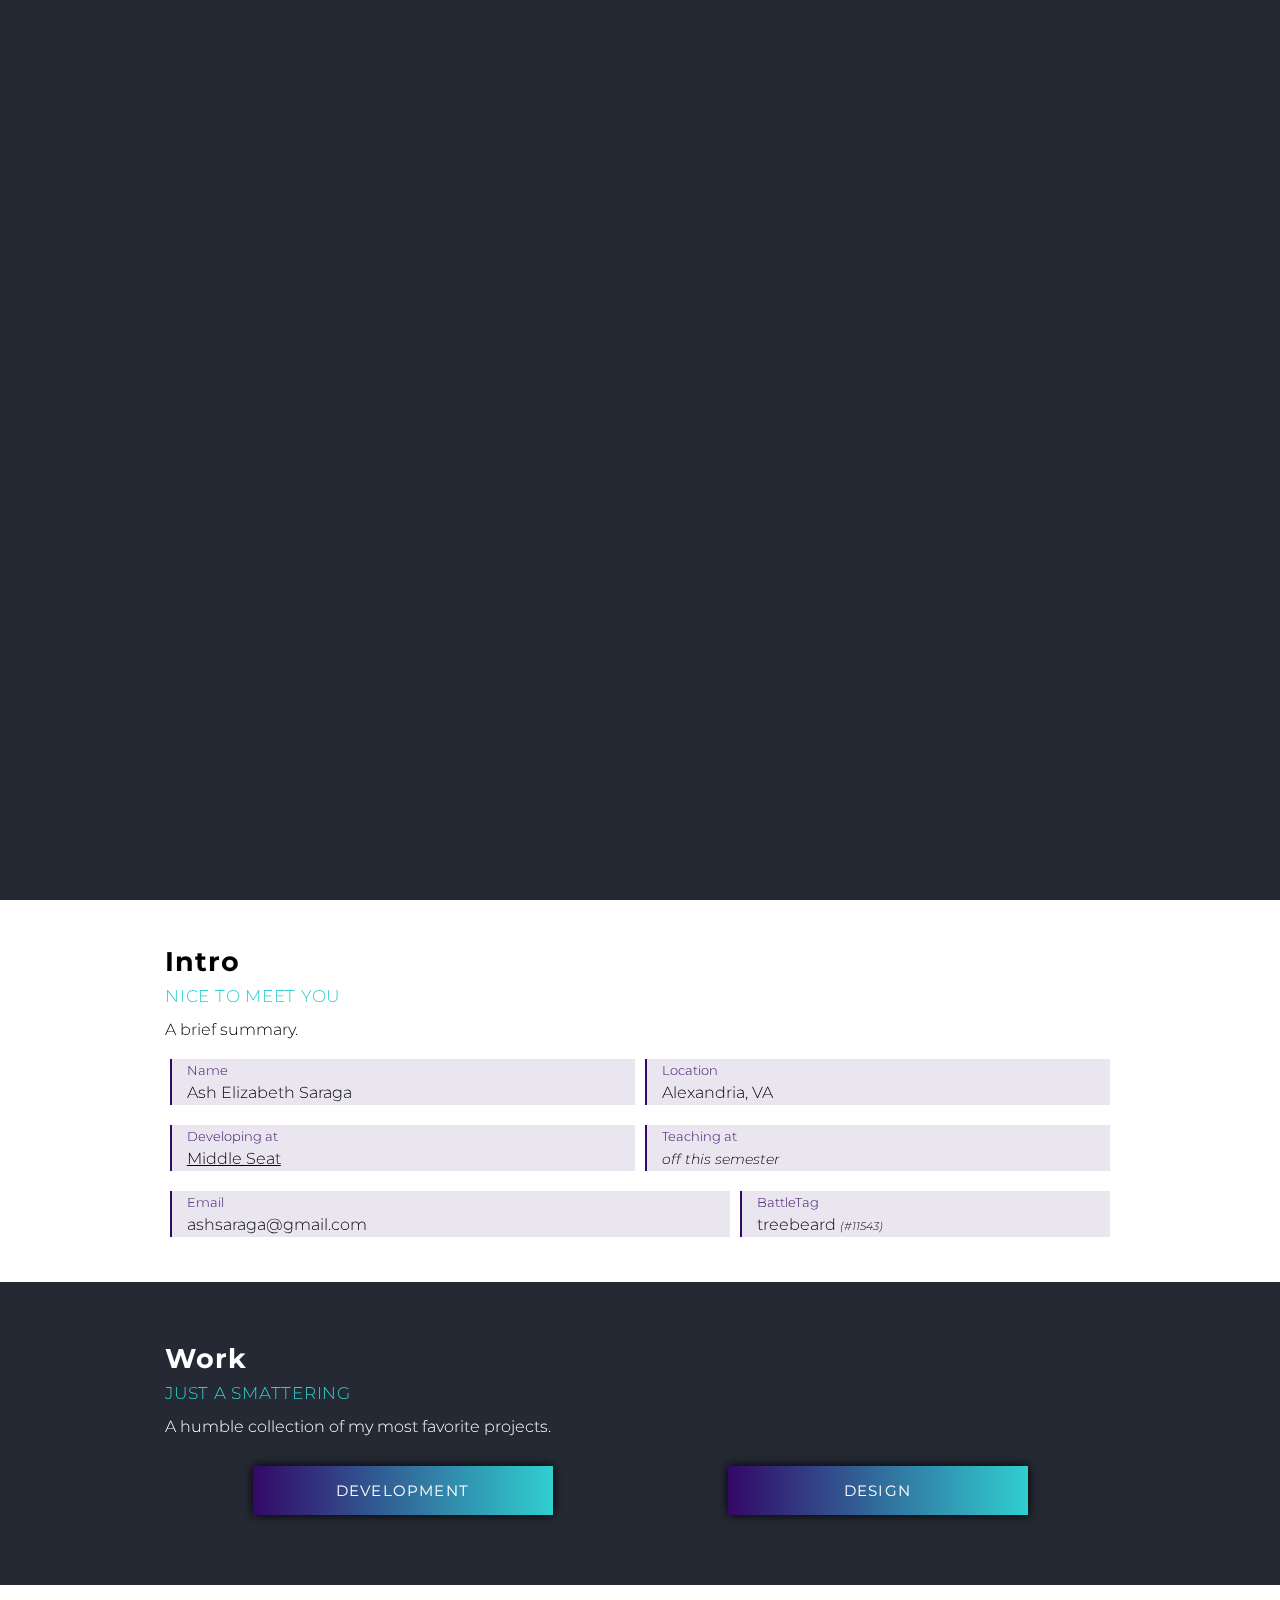
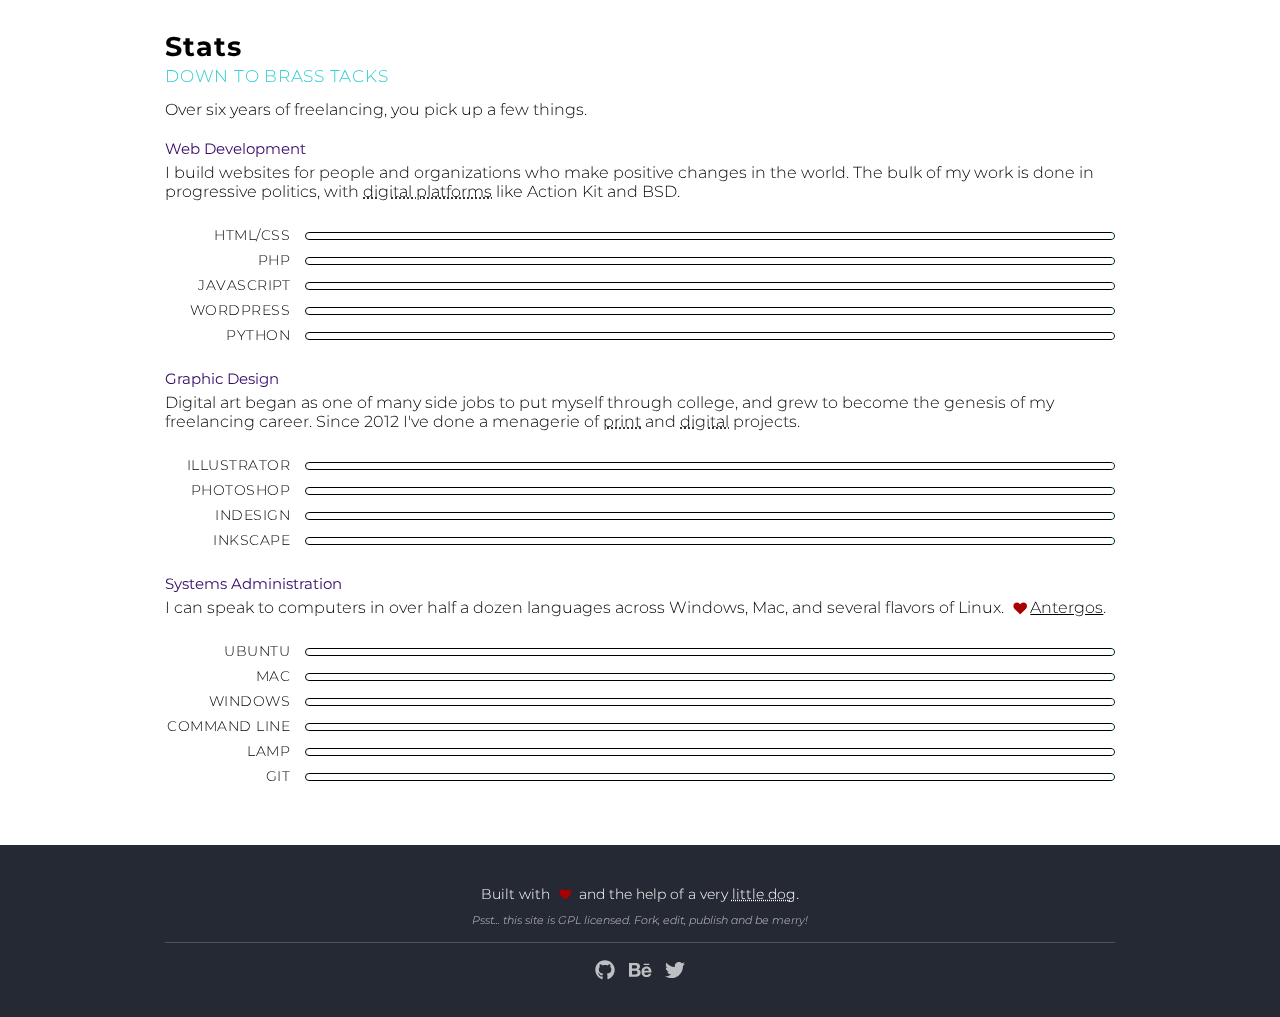
<file: index.html>
<!DOCTYPE html>
<html>
<head>
	<title>Ash Saraga</title>

	<meta charset="utf-8">

	<!-- Theme Color for Chrome, Firefox and Opera Mobile -->
	<meta name="theme-color" content="#252934">

	<!-- Support for Mobile Screens -->
	<meta name="viewport" content="width=device-width, initial-scale=1">

	<!-- Favicon -->
	<link rel="icon" href="favicon.ico">

	<!-- Google Fonts | Montserrat -->
	<link href="https://fonts.googleapis.com/css?family=Montserrat:200,300,400,500" rel="stylesheet">

	<script defer src="js/fontawesome-all.js"></script>
	<link rel="stylesheet" type="text/css" href="css/styles.css">
	<link rel="stylesheet" type="text/css" href="css/rainfall.css">

</head>
<body>
	<div id="nav">
		<div class="nav__home">
			
		</div>
		<div class="nav__links">
			
		</div>
	</div>
	<section id="rain">
		<div class="intro__text">
			<h3></h3>
			<h2></h2>
			<h4></h4>
			<hr />
			<div id="perspective">
				<div id="perspective__scroll"><i class="fal fa-angle-double-down"></i> Scroll for more</div>
				<div id="perspective__change"><i class="fal fa-circle-notch display_sm"></i> Change perspective <i class="fal fa-circle-notch display_lrg"></i></div>
			</div>
		</div>
	</section>
	<section id="intro">
		<div class="__container">
			<h2>Intro</h2>
			<h3>Nice to meet you</h3>
			<p>A brief summary.</p>
			<div class="__flex">
				<div class="flex_50">
					<h5>Name</h5><p>Ash Elizabeth Saraga</p>
				</div>
				<div class="flex_50">
					<h5>Location</h5><p>Alexandria, VA</p>
				</div>
				<div class="flex_50">
					<h5>Developing at</h5><p><a href="https://middleseat.co" title="Middle Seat" target="_blank">Middle Seat</a></p>
				</div>
				<div class="flex_50">
					<h5>Teaching at</h5><p><span style="font-style: italic; font-size: 14px;">off this semester</span></p>
				</div>
				<div class="flex_60">
					<h5>Email</h5><p>ashsaraga@gmail.com</p>
				</div>
				<div class="flex_40">
					<h5>BattleTag</h5><p>treebeard <span style="font-size: 11px; font-style: italic;">(#11543)</span></p>
				</div>
			</div>
		</div>
	</section>
	<section id="work" class="inverted">
		<div class="__container">
			<h2>Work</h2>
			<h3>Just a smattering</h3>
			<p>A humble collection of my most favorite projects.</p>
			<div class="__flex">
				<a href="" title="Development" class="work-btn">Development</a>
				<a href="" title="Design" class="work-btn">Design</a>	
			</div>
		</div>
	</section>
	<section id="stats">
		<div class="__container">
			<h2>Stats</h2>
			<h3>Down to brass tacks</h3>
			<p>Over six years of freelancing, you pick up a few things.</p>
			<h4>Web Development</h4>
			<p>I build websites for people and organizations who make positive changes in the world.  The bulk of my work is done in progressive politics, with <div class="modulo_link">digital platforms<span class="modulo">
				<ul>
					<li>Action Kit</li>
					<li>Action Network</li>
					<li>Blue State Digital</li>
					<li>Nation Builder</li>
					<li>Sendy</li>
				</ul>
			</span></div> like Action Kit and BSD.</p>
				<ul>
					<li>HTML/CSS<div class="skill_points"><span class="91"></span></div></li>
					<li>PHP<div class="skill_points"><span class="70"></span></div></li>
					<li>JavaScript<div class="skill_points"><span class="75"></span></div></li>
					<li>WordPress<div class="skill_points"><span class="80"></span></div></li>
					<!-- <li>Django/Liquid<div class="skill_points"><span class="65"></span></div></li> -->
					<li>Python<div class="skill_points"><span class="50"></span></div></li>
				</ul>
			<h4>Graphic Design</h4>
			<p>Digital art began as one of many side jobs to put myself through college, and grew to become the genesis of my freelancing career.  Since 2012 I've done a menagerie of <div class="modulo_link">print<span class="modulo">
				<ul>
					<li>Invitations</li>
					<li>Yearbooks</li>
					<li>Posters</li>
					<li>Petitions</li>
				</ul>
			</span></div> and <div class="modulo_link">digital<span class="modulo">
				<ul>
					<li>Social Media Sharers</li>
					<li>Shop Ads</li>
					<li>Infographics</li>
				</ul>
			</span></div> projects.</p>
				<ul>
					<li>Illustrator<div class="skill_points"><span class="89"></span></div></li>
					<li>Photoshop<div class="skill_points"><span class="80"></span></div></li>
					<li>InDesign<div class="skill_points"><span class="65"></span></div></li>
					<li>InkScape<div class="skill_points"><span class="70"></span></div></li>
				</ul>
			<h4>Systems Administration</h4>
			<p>I can speak to computers in over half a dozen languages across Windows, Mac, and several flavors of Linux.  <a href="https://antergos.com/" title="Antergos" target="_blank"><i class="fas fa-heart"></i>Antergos</a>.</p>
				<ul>
					<li>Ubuntu<div class="skill_points"><span class="75"></span></div></li>
					<li>Mac<div class="skill_points"><span class="90"></span></div></li>
					<li>Windows<div class="skill_points"><span class="80"></span></div></li>
					<li>Command Line<div class="skill_points"><span class="80"></span></div></li>
					<li>LAMP<div class="skill_points"><span class="75"></span></div></li>
					<li>Git<div class="skill_points"><span class="85"></span></div></li>
				</ul>
		</div>
	</section>
	<footer>
		<div class="__container">
			<p>Built with <i class="fas fa-heart"></i> and the help of a very&nbsp;<div class="modulo_link">little dog<span class="modulo"><img src="img/leela.jpg" alt="Leela" /></span></div>.</p>
			<p class="psst">Psst... this site is GPL licensed.  Fork, edit, publish and be merry! </p>
			<hr />
			<a href="https://github.com/ashsaraga" title="GitHub @ashsaraga" target="_blank"><i class="fab fa-github"></i></a>
			<a href="https://www.behance.net/ashsaraga9c31" title="Behance" target="_blank"><i class="fab fa-behance"></i></a>
			<a href="https://twitter.com/mighty_lady" title="Twitter @mighty_lady" target="_blank"><i class="fab fa-twitter"></i></a>
		</div>
	</footer>
	<script src="https://code.jquery.com/jquery-3.3.1.js" integrity="sha256-2Kok7MbOyxpgUVvAk/HJ2jigOSYS2auK4Pfzbm7uH60=" crossorigin="anonymous"></script>
	<script src="js/rainfall.js" type="text/javascript" charset="utf-8" async defer></script>
	<script src="js/main.js" type="text/javascript" charset="utf-8" async defer></script>
</body>
</html>
</file>
<file: css/styles.css>
::-moz-selection { 
  color: #FFF;
  background: #252934;
}

::selection {
  color: #FFF; 
  background: #252934;
}

html { background-color: #252934; }

html,
body {
	margin: 0;
	padding: 0;
}

body {
	background-color: #FFF;
	font-family: 'Montserrat', sans-serif;
	font-weight: 300;
}

section {
	background: #FFF;
	padding: 35px 4%;
	margin: 0;
}

div {
	box-sizing: border-box;
}

.__container {
	margin: 0 auto;
	max-width: 950px;
	padding: 0;
}

.__flex {
	display: flex;
	flex-wrap: wrap;
}

.flex_40 {
	width: 39%;
}

.flex_50 {
	width: 49%;
}

.flex_60 {
	width: 59%
}

@media screen and (max-width: 499px) {
	.flex_40,
	.flex_50,
	.flex_60 {
		width: 100%;
	}
}

h2 {
	font-size: 27px;
	letter-spacing: 1px;
	margin: 10px 0;
}

h3 {
	color: #30cfd0;
	font-size: 17px;
	font-weight: 300;
	letter-spacing: .75px;
	line-height: 1;
	margin: 5px 0 15px;
	text-transform: uppercase;
}

h4 {
	color: #330867;
	font-size: 15px;
	margin: 20px 0;
}

h5 {
	color: #330867;
	font-size: 13px;
	font-weight: 300;
	margin: 0;
}

p {
	margin: 10px 0;
}

p a {
	text-decoration: underline;
}

a,
a svg,
p a svg,
span {
	color: inherit;
	text-decoration: none;
	transition-duration: .3s;
}

a:hover,
a:hover svg {
	color: #30cfd0;
}

ul {
	list-style: none;
}

.inverted {
	background: #252934;
	color: #FFF;
	padding: 50px 4%;
}

.display_lrg {
	display: inline-block;
}

.display_sm {
	display: none;
}

@media screen and (max-width: 749px) {
	.display_lrg {
		display: none;
	}

	.display_sm {
		display: inline-block;
	}	
}

#rain {
	color: #FFF;
	padding: 10px;
}

#rain h2 {
	color: #FFF;
	font-size: 40px;
	font-weight: 500;
	letter-spacing: 1px;
	margin: 5px auto;
	position: relative;
}

#rain h3 {
	color: #FFF;
	font-size: 22px;
	font-weight: 300;
	letter-spacing: 1px;
	margin: 10px auto;
	position: relative;
	top: 25px;
	text-transform: none;
}

#rain h4 {
	color: #FFF;
	font-size: 13px;
	font-style: italic;
	font-weight: 200;
	letter-spacing: .75px;
	margin: 5px auto;
	opacity: .9;
	position: relative;
}

.intro__text {
	margin: 18vh 15vw;
	position: relative;
	text-shadow: 0px 0px 10px rgba(0, 0, 0, 1);
	z-index: 5;
}

@media screen and (max-width: 499px) {
	.intro__text {
		margin: 14vh 8vw;
	}
}

.intro__text hr {
	background: rgba(255, 255, 255, .7);
	border: 0;
	height: 1px;
	margin: 30px 0;
	width: 0%;
}

#perspective {
	opacity: 0;
}

#perspective__scroll,
#perspective__change {
	cursor: pointer;
	font-size: 13px;
	letter-spacing: 1px;
	line-height: 20px;
	opacity: .8;
	text-transform: uppercase;
	transition-duration: .3s;
}

#perspective__scroll:hover,
#perspective__change:hover {
	opacity: 1;
}

#perspective__scroll {
	float: left;
	width: 49%;
}

#perspective__scroll svg {
	font-size: 18px;
	margin: 0 5px;
}

#perspective__change {
	float: right;
	text-align: right;
	width: 49%;
}

#perspective__change svg {
	margin: 0 3px;
}

@media screen and (max-width: 749px) {
	#perspective__scroll,
	#perspective__change {
		margin: 0 auto 10px;
		text-align: left;
		width: 100%;
	}
}

.refresh {
	animation-name: barrel_roll;
  animation-duration: .4s;
  animation-iteration-count: 1;
  animation-timing-function: ease-in;
}

@keyframes barrel_roll {
	from {
    transform: rotate(0deg);
  }
  to {
    transform: rotate(360deg);
  }
}

#intro {

}

#intro .__flex div {
	background: rgba(51, 8, 103, .1);
	border-left: 2px solid #330867;
	margin: 10px auto;
	padding: 3px 15px;
}

@media screen and (max-width: 499px) {
	#intro .__flex div {
		margin: 5px auto;
	}
}

#intro .__flex div p {
	margin: 5px 0 0 0;
}

#work {

}

.work-btn {
	background-image: linear-gradient(90deg, #330867 0%, #30cfd0 100%);
	-webkit-box-shadow: 0px 0px 10px 0px rgba(0,0,0,1);
	-moz-box-shadow: 0px 0px 10px 0px rgba(0,0,0,1);
	box-shadow: 0px 0px 10px 0px rgba(0,0,0,1);
	display: block;
	font-size: 15px;
	font-weight: 400;
	letter-spacing: 1.2px;
	margin: 20px auto;
	padding: 15px 0;
	position: relative;
	text-align: center;
	text-transform: uppercase;
	width: 300px;
}

.work-btn:hover,
body.azure .work-btn:hover,
body.grass .work-btn:hover,
body.fruit .work-btn:hover,
body.deep .work-btn:hover,
body.sunset .work-btn:hover,
body.morpheus .work-btn:hover,
body.lemon .work-btn:hover {
	color: #FFF;
	transform: scale(1.03);
}

#stats {

}

#stats h2 {
	margin-bottom: 5px;
}

#stats h4 {
	font-weight: 400;
	margin-bottom: 5px;
}

#stats p {
	display: inline;
}

#stats ul {
	margin: 25px 0;
	padding: 0;
	text-align: right;
}

#stats ul li {
	box-sizing: border-box;
	font-size: 14px;
	letter-spacing: .5px;
	margin: 7px auto 7px 0;
	text-transform: uppercase;
	width: 100%;
}

svg.fa-heart {
	color: #aa0000;
	font-size: .8em;
	margin-left: 5px;
	margin-right: 3px;
	opacity: 1;
}

.skill_points {
	background-image: linear-gradient(#000 0%, #000 100%);
	background-position: left top;
	background-repeat: no-repeat;
	background-size: 0% 100%;
	border: 1px solid #000;
	border-radius: 4px;
	content: "";
	display: inline-block;
	height: 8px;
	margin: 0 0 0 15px;
	overflow: hidden;
	position: relative;
	transition-duration: .8s;
	transition-timing-function: ease-in-out;
	width: calc(100% - 140px);
}

@media screen and (max-width: 499px) {
	.skill_points {
		margin: 0;
		width: 100%;
	}
}

.skill_points span {
	background-image: linear-gradient(90deg, #330867 0%, #30cfd0 100%);
	height: 10px;
	left: 0;
	mix-blend-mode: screen;
	position: absolute;
	width: 100%;
}

.modulo_link {
	cursor: help;
	display: inline;
	text-decoration: underline;
	text-decoration-style: dotted;
	position: relative;
}

.modulo {
	background: rgba(255, 255, 255, .95);
	/*background-blend-mode: multiply;*/
	border: 1px solid #000;
	border-radius: 4px;
	display: none;
	left: calc(100% - 150px);
	padding: 1px 10px;
	position: absolute;
	top: calc(1em + 10px);
	width: 200px;
	z-index: 4;
}

.modulo ul,
#stats .modulo ul {
	font-size: 12px;
	list-style-type: disc;
	margin: 15px 0 15px 15px;
	padding-left: 10px;
	text-align: left;
}

.modulo ul li,
#stats .modulo ul li {
	font-size: 12px;	
}

.modulo_link:hover > .modulo {
	display: block;
}

footer {
	background-color: #252934;
	color: #FFF;
	padding: 35px 9%;
	text-align: center;
}

footer p { 
	display: inline-block; 
	font-size: 14px;
	margin: 5px auto;
}

footer .modulo_link {
	display: inline; 
	font-size: 14px;
}

footer .modulo {
	background: transparent;
	border: 0;
	bottom: calc(1em + 5px);
	overflow: hidden;
	padding: 0;
	top: auto;
	width: 250px;
}

footer .modulo img {
	width: 250px;
}

.psst {
	display: block;
	font-size: 11px;
	font-style: italic;
	opacity: .7;
}

footer hr {
	background: #FFF;
	border: 0;
	height: 1px;
	margin: 15px auto;
	opacity: .2;
}

footer a {
	display: inline-block;
	font-size: 20px;
	margin: 0 5px;
	opacity: .7;
}

footer a:hover {
	opacity: 1;
}


/*
 *  Sub Page Styles
 */

#home__again {
	float: left;
	font-size: 18px;
	margin-left: 2%;
	margin-top: 5px;
}

#home__again a {
	margin: 0 7px 0 0;
	opacity: .8;
}

#home__again a:hover,
#home__again a:hover svg {
	color: #FFF;
	opacity: 1;
}

#home__again a svg,
.sub #perspective__change svg {
	position: relative;
	top: 1px;
}

span.nav_text {
	font-size: 15px;
	font-weight: 200;
	letter-spacing: 1px;
	opacity: 0;
	text-transform: uppercase;
}

#home__again a:hover + span,
#perspective__change svg:hover + span {
	opacity: 1;
}

.sub #perspective__change {
	font-size: 18px;
	margin-right: 2%;
	margin-top: 5px;
}

.sub #perspective__change svg {
	display: inline-block;
	float: right;
	margin: 0 0 0 7px;
}

@media screen and (max-width: 749px) {
	.sub #perspective__change {
		margin: 0 0 0 7px;
		text-align: left;
		width: auto;
	}
}
</file>
<file: css/rainfall.css>
#rain {
  background-color: #252934;
  box-sizing: border-box;
  height: 100vh;
  overflow: hidden;
  position: relative;
  width: 100%;
}

#rain.sub {
  height: 50px;
}

.drop {
  background-image: linear-gradient(#30cfd0 0%, #30cfd0 100%);
  border-radius: 3px;
  height: 3px; 
  opacity: 0;
  position: absolute;
  width: 3px;
}

/*dark: #8fd3f4, light: #84fab0*/
body.azure .drop { background-image: linear-gradient(rgba(143, 211, 244, .7) 0%, #84fab0 100%); }
body.azure .drop.solid { background-image: linear-gradient(#84fab0 0%, #84fab0 100%); }
body.azure h3,
body.azure a:hover,
body.azure a:hover svg { color: #84fab0; }
body.azure h4, 
body.azure h5 { color: #8fd3f4; }
body.azure #intro .__flex div {
  background: rgba(143, 211, 244, .1);
  border-left: 2px solid #8fd3f4;
}
body.azure .work-btn,
body.azure .skill_points span {
  background-image: linear-gradient(90deg, #8fd3f4 0%, #84fab0 100%);
}

/*dark: #96e6a1, light: #d4fc79 */
body.grass .drop { background-image: linear-gradient(rgba(150, 230, 161, .7) 0%, #d4fc79 100%); }
body.grass .drop.solid { background-image: linear-gradient(#d4fc79 0%, #d4fc79 100%); }
body.grass h3,
body.grass a:hover,
body.grass a:hover svg { color: #d4fc79; }
body.grass h4, 
body.grass h5 { color: #96e6a1; }
body.grass #intro .__flex div {
  background: rgba(150, 230, 161, .1);
  border-left: 2px solid #96e6a1;
}
body.grass .work-btn,
body.grass .skill_points span {
  background-image: linear-gradient(90deg, #96e6a1 0%, #d4fc79 100%);
}

/*dark: #d57eeb, light: #fccb90*/
body.fruit .drop { background-image: linear-gradient(rgba(213, 126, 235, .7) 0%, #fccb90 100%); }
body.fruit .drop.solid { background-image: linear-gradient(#fccb90 0%, #fccb90 100%); }
body.fruit h3,
body.fruit a:hover,
body.fruit a:hover svg { color: #fccb90; }
body.fruit h4, 
body.fruit h5 { color: #d57eeb; }
body.fruit #intro .__flex div {
  background: rgba(213, 126, 235, .1);
  border-left: 2px solid #d57eeb;
}
body.fruit .work-btn,
body.fruit .skill_points span {
  background-image: linear-gradient(90deg, #d57eeb 0%, #fccb90 100%);
}

/*dark: #8ec5fc, light: #e0c3fc*/
body.deep .drop { background-image: linear-gradient(rgba(142, 197, 252, .7) 0%, #e0c3fc 100%); }
body.deep .drop.solid { background-image: linear-gradient(#e0c3fc 0%, #e0c3fc 100%); }
body.deep h3,
body.deep a:hover,
body.deep a:hover svg { color: #e0c3fc; }
body.deep h4, 
body.deep h5 { color: #8ec5fc; }
body.deep #intro .__flex div {
  background: rgba(142, 197, 252, .1);
  border-left: 2px solid #8ec5fc;
}
body.deep .work-btn,
body.deep .skill_points span {
  background-image: linear-gradient(90deg, #8ec5fc 0%, #e0c3fc 100%);
}

/*dark: #fa709a, light: #fee140*/
body.sunset .drop { background-image: linear-gradient(rgba(250, 112, 154, .7) 0%, #fee140 100%); }
body.sunset .drop.solid { background-image: linear-gradient(#fee140 0%, #fee140 100%); }
body.sunset h3,
body.sunset a:hover,
body.sunset a:hover svg { color: #fee140; }
body.sunset h4, 
body.sunset h5 { color: #fa709a; }
body.sunset #intro .__flex div {
  background: rgba(250, 112, 154, .1);
  border-left: 2px solid #fa709a;
}
body.sunset .work-btn,
body.sunset .skill_points span {
  background-image: linear-gradient(90deg, #fa709a 0%, #fee140 100%);
}

/*dark: #330867, light: #30cfd0*/
body.morpheus .drop { background-image: linear-gradient(rgba(51, 8, 103, .7) 0%, #30cfd0 100%); }
body.morpheus .drop.solid { background-image: linear-gradient(#30cfd0 0%, #30cfd0 100%); }
body.morpheus h3,
body.morpheus a:hover,
body.morpheus a:hover svg { color: #30cfd0; }
body.morpheus h4, 
body.morpheus h5 { color: #330867; }
body.morpheus #intro .__flex div {
  background: rgba(51, 8, 103, .1);
  border-left: 2px solid #330867;
}
body.morpheus .work-btn,
body.morpheus .skill_points span {
  background-image: linear-gradient(90deg, #330867 0%, #30cfd0 100%);
}

/*dark: #96fbc4, light: #f9f586*/
body.lemon .drop { background-image: linear-gradient(rgba(150, 251, 196, .7) 0%, #f9f586 100%); }
body.lemon .drop.solid { background-image: linear-gradient(#f9f586 0%, #f9f586 100%); }
body.lemon h3,
body.lemon a:hover,
body.lemon a:hover svg { color: #f9f586; }
body.lemon h4, 
body.lemon h5 { color: #96fbc4; }
body.lemon #intro .__flex div {
  background: rgba(150, 251, 196, .1);
  border-left: 2px solid #96fbc4;
}
body.lemon .work-btn,
body.lemon .skill_points span {
  background-image: linear-gradient(90deg, #96fbc4 0%, #f9f586 100%);
}
</file>
